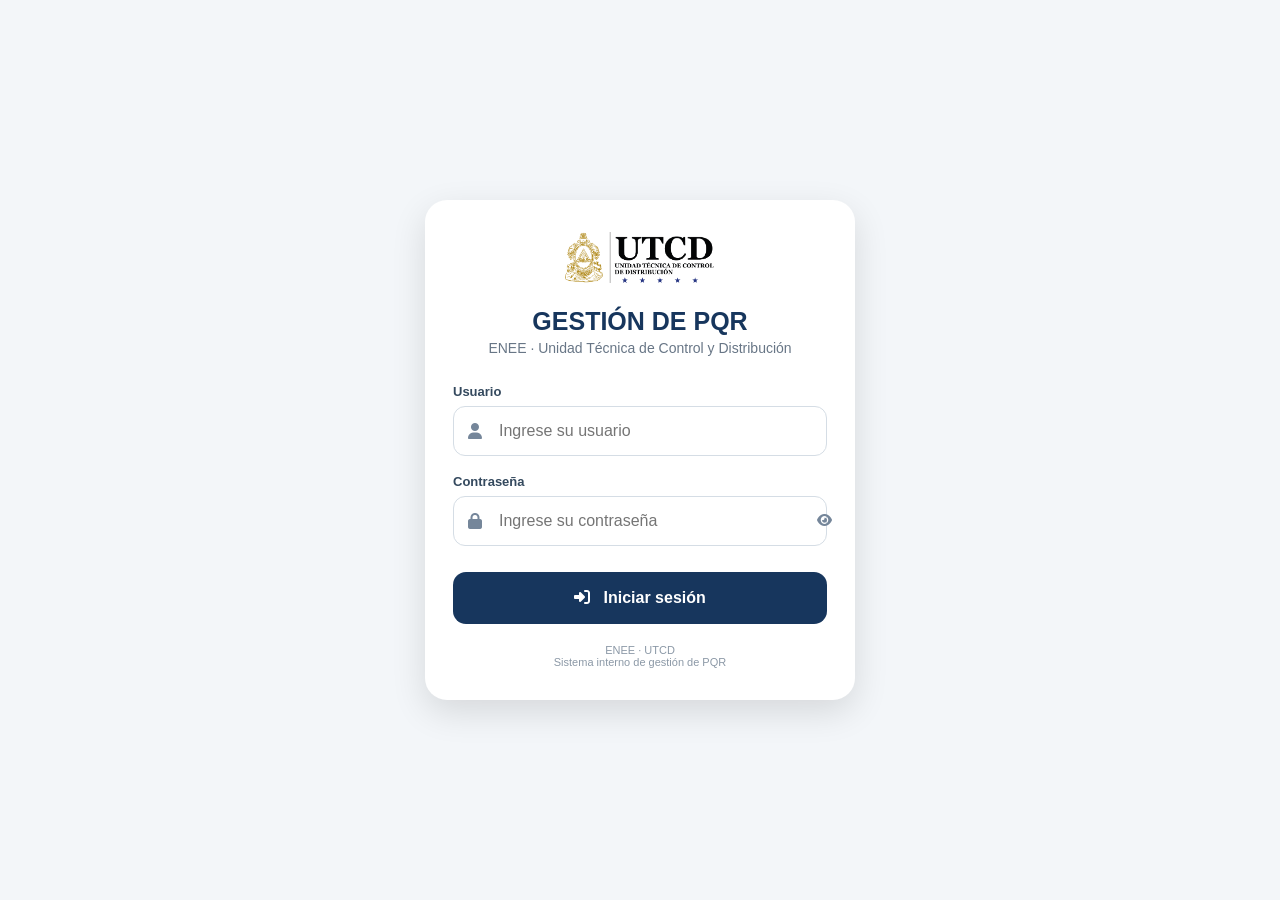
<file: index.html>
<!DOCTYPE html>
<html lang="es">

<head>
  <meta charset="UTF-8">

  <meta
    name="viewport"
    content="width=device-width, initial-scale=1.0, maximum-scale=1.0"
  >

  <title>ENEE UTCD - PQR</title>

  <link
    rel="stylesheet"
    href="https://cdnjs.cloudflare.com/ajax/libs/font-awesome/6.5.2/css/all.min.css"
  >

  <script src="config.js"></script>

  <style>

    * {
      box-sizing: border-box;
    }

    html,
    body {
      margin: 0;
      padding: 0;
      min-height: 100%;
      font-family: Arial, Helvetica, sans-serif;
      background: #f3f6f9;
    }

    body {
      min-height: 100vh;
      display: flex;
      align-items: center;
      justify-content: center;
      padding: 20px;
    }

    .login-container {
      width: 100%;
      max-width: 430px;
    }

    .login-card {
      background: white;
      border-radius: 22px;
      padding: 32px 28px;
      box-shadow: 0 12px 35px rgba(0, 0, 0, .12);
    }

    .logo-container {
      text-align: center;
      margin-bottom: 20px;
    }

    .logo-container img {
      width: 150px;
      max-width: 70%;
      height: auto;
      object-fit: contain;
    }

    .app-title {
      text-align: center;
      margin: 8px 0 4px;
      font-size: 25px;
      font-weight: 800;
      color: #17365d;
    }

    .app-subtitle {
      text-align: center;
      color: #687686;
      font-size: 14px;
      margin-bottom: 28px;
    }

    .form-group {
      margin-bottom: 18px;
    }

    .form-group label {
      display: block;
      font-size: 13px;
      font-weight: 700;
      color: #34495e;
      margin-bottom: 7px;
    }

    .input-wrapper {
      position: relative;
    }

    .input-wrapper i {
      position: absolute;
      left: 15px;
      top: 50%;
      transform: translateY(-50%);
      color: #75869a;
    }

    .input-wrapper input {
      width: 100%;
      height: 50px;
      border: 1px solid #d5dde5;
      border-radius: 12px;
      padding: 0 45px;
      font-size: 16px;
      outline: none;
      transition: .2s;
    }

    .input-wrapper input:focus {
      border-color: #2367a8;
      box-shadow: 0 0 0 3px rgba(35, 103, 168, .10);
    }

    .password-toggle {
      position: absolute;
      right: 15px;
      top: 50%;
      transform: translateY(-50%);
      border: 0;
      background: none;
      color: #75869a;
      cursor: pointer;
      padding: 5px;
    }

    .btn-login {
      width: 100%;
      height: 52px;
      border: 0;
      border-radius: 13px;
      background: #17365d;
      color: white;
      font-size: 16px;
      font-weight: 800;
      cursor: pointer;
      margin-top: 8px;
      transition: .2s;
    }

    .btn-login:hover {
      opacity: .92;
    }

    .btn-login:disabled {
      opacity: .6;
      cursor: wait;
    }

    .error-message {
      display: none;
      margin-top: 16px;
      padding: 12px;
      border-radius: 10px;
      background: #fff1f1;
      color: #b42318;
      font-size: 14px;
      text-align: center;
    }

    .footer {
      text-align: center;
      margin-top: 20px;
      font-size: 11px;
      color: #8b98a6;
    }

    @media (max-width: 480px) {

      body {
        padding: 12px;
      }

      .login-card {
        padding: 27px 20px;
        border-radius: 18px;
      }

      .app-title {
        font-size: 22px;
      }

    }

  </style>
</head>

<body>

  <main class="login-container">

    <section class="login-card">

      <div class="logo-container">

        <!--
          Colocar aquí el archivo del logo que
          subiremos al repositorio.
        -->

        <img
          src="UTCD Vertical.png"
          alt="ENEE UTCD"
        >

      </div>

      <h1 class="app-title">
        GESTIÓN DE PQR
      </h1>

      <div class="app-subtitle">
        ENEE · Unidad Técnica de Control y Distribución
      </div>


      <form id="loginForm">

        <div class="form-group">

          <label for="usuario">
            Usuario
          </label>

          <div class="input-wrapper">

            <i class="fa-solid fa-user"></i>

            <input
              id="usuario"
              type="text"
              autocomplete="username"
              placeholder="Ingrese su usuario"
              required
            >

          </div>

        </div>


        <div class="form-group">

          <label for="password">
            Contraseña
          </label>

          <div class="input-wrapper">

            <i class="fa-solid fa-lock"></i>

            <input
              id="password"
              type="password"
              autocomplete="current-password"
              placeholder="Ingrese su contraseña"
              required
            >

            <button
              type="button"
              class="password-toggle"
              onclick="togglePassword()"
            >
              <i
                id="passwordIcon"
                class="fa-solid fa-eye"
              ></i>
            </button>

          </div>

        </div>


        <button
          type="submit"
          class="btn-login"
          id="btnLogin"
        >
          <i class="fa-solid fa-right-to-bracket"></i>
          &nbsp; Iniciar sesión
        </button>

      </form>


      <div
        id="errorMessage"
        class="error-message"
      ></div>


      <div class="footer">
        ENEE · UTCD<br>
        Sistema interno de gestión de PQR
      </div>

    </section>

  </main>


<script>

document.addEventListener("DOMContentLoaded", function() {

  // Si ya existe sesión, ir directamente al menú.
  const usuario = sessionStorage.getItem("usuario");

  if (usuario) {
    window.location.href = "menu.html";
    return;
  }

  document
    .getElementById("loginForm")
    .addEventListener("submit", iniciarSesion);

});


function togglePassword() {

  const password =
    document.getElementById("password");

  const icon =
    document.getElementById("passwordIcon");

  if (password.type === "password") {

    password.type = "text";

    icon.classList.remove("fa-eye");
    icon.classList.add("fa-eye-slash");

  } else {

    password.type = "password";

    icon.classList.remove("fa-eye-slash");
    icon.classList.add("fa-eye");

  }

}


async function iniciarSesion(event) {

  event.preventDefault();

  const usuario =
    document
      .getElementById("usuario")
      .value
      .trim();

  const password =
    document
      .getElementById("password")
      .value
      .trim();

  const btn =
    document.getElementById("btnLogin");

  const error =
    document.getElementById("errorMessage");


  error.style.display = "none";
  error.textContent = "";


  if (!usuario || !password) {

    mostrarError(
      "Debe ingresar usuario y contraseña."
    );

    return;
  }


  btn.disabled = true;

  btn.innerHTML =
    '<i class="fa-solid fa-spinner fa-spin"></i> Ingresando...';


  try {

    const response = await fetch(
      CONFIG.URL_APPS_SCRIPT,
      {
        method: "POST",
        mode: "cors",
        body: JSON.stringify({
          action: "login",
          user: usuario,
          pass: password
        })
      }
    );


    const data = await response.json();


    if (data.status !== "Éxito") {

      throw new Error(
        data.message ||
        "Usuario o contraseña incorrectos."
      );

    }


    // ==================================================
    // SESIÓN
    // ==================================================

    sessionStorage.setItem(
      "usuario",
      data.usuario || usuario
    );

    sessionStorage.setItem(
      "tipo_usuario",
      data.id_tipous || ""
    );

    sessionStorage.setItem(
      "tipo_usuario_nombre",
      data.tipo_usuario || ""
    );

    sessionStorage.setItem(
      "sector",
      data.sector || ""
    );


    // Limpieza de datos de sesión anteriores.
    sessionStorage.removeItem("item_pqr");


    window.location.href = "menu.html";


  } catch (error) {

    console.error(error);

    mostrarError(
      error.message ||
      "No fue posible iniciar sesión."
    );


    btn.disabled = false;

    btn.innerHTML =
      '<i class="fa-solid fa-right-to-bracket"></i> &nbsp; Iniciar sesión';

  }

}


function mostrarError(mensaje) {

  const error =
    document.getElementById("errorMessage");

  error.textContent = mensaje;
  error.style.display = "block";

}

</script>

</body>
</html>
</file>
